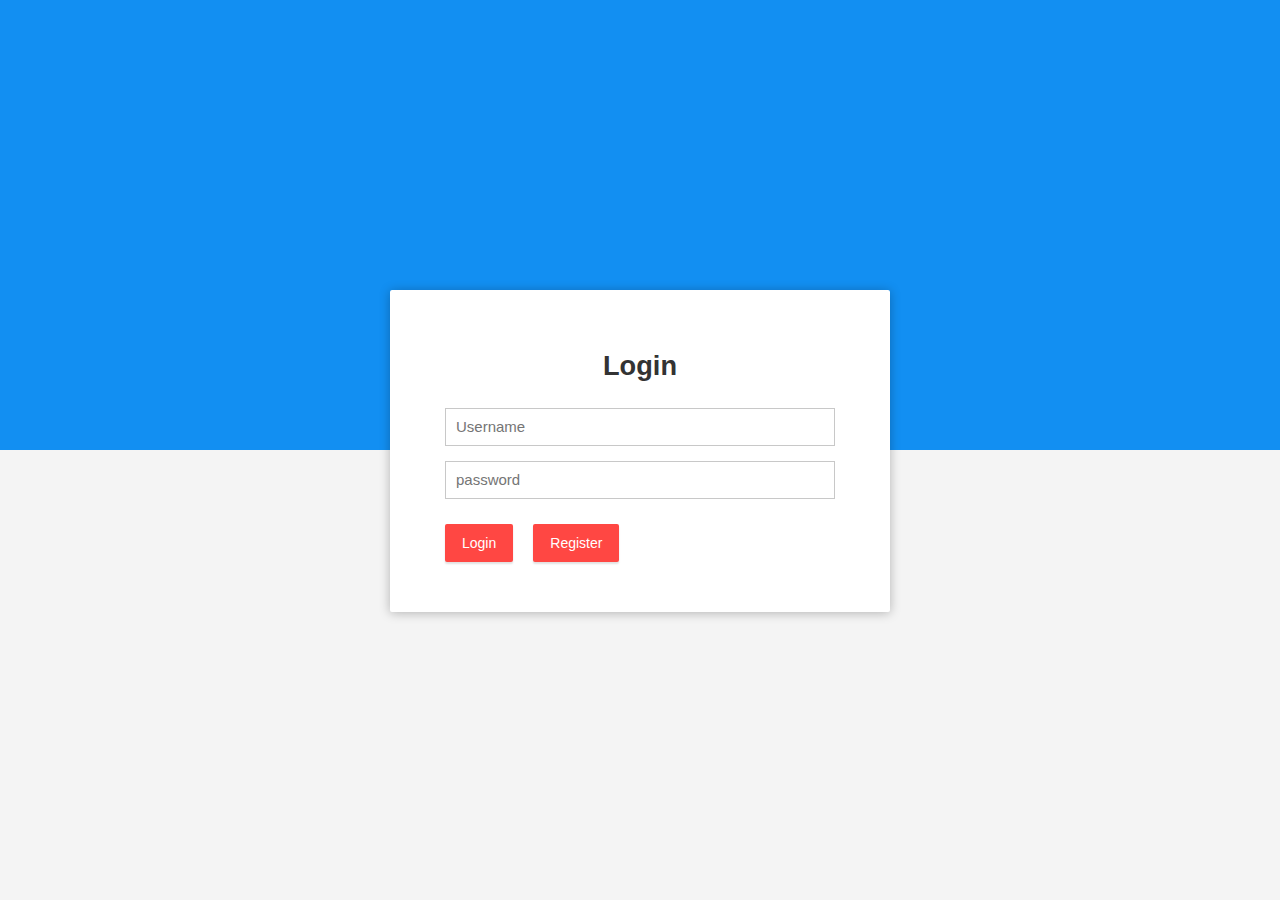
<file: index.html>
<!DOCTYPE html>
<html>
  <head>
   <meta charset="UTF-8">
      <meta name="viewport" content="width=device-width, initial-scale=1.0, minimum-scale=1.0">
      <title>login</title>
      <link rel="stylesheet" href="./css/style.css" />
  </head>
  <body>
    <noscript>
      <h2>Sorry! Your browser doesn't support Javascript</h2>
    </noscript>

    <div id="username-page">
        <div class="username-page-container">
            <h1 class="title">Login</h1>
            <form id="usernameForm" name="usernameForm">
                <div class="form-group">
                    <input type="text" id="user_name" placeholder="Username" autocomplete="off" class="form-control" />
                </div>
                <div class="form-group">
                </div>
            </form>
            <form id="password" name="password">
                <div class="form-group">
                    <input type="password" id="pass_word" placeholder="password" autocomplete="off" class="form-control" />
                </div>
                <div class="buttons">
                    <div class="form-group">
                        <button type="button" class="accent username-submit" onclick="send()">Login</button>
                    </div>
                    <div class="form-group">
                        <button id="register-btn" type="button" class="accent username-submit" onclick="redirectToReg()">Register</button>
                    </div>
                </div>
            </form>
        </div>
    </div>
    <script src="./js/main.js"></script>
  </body>
</html>
</file>
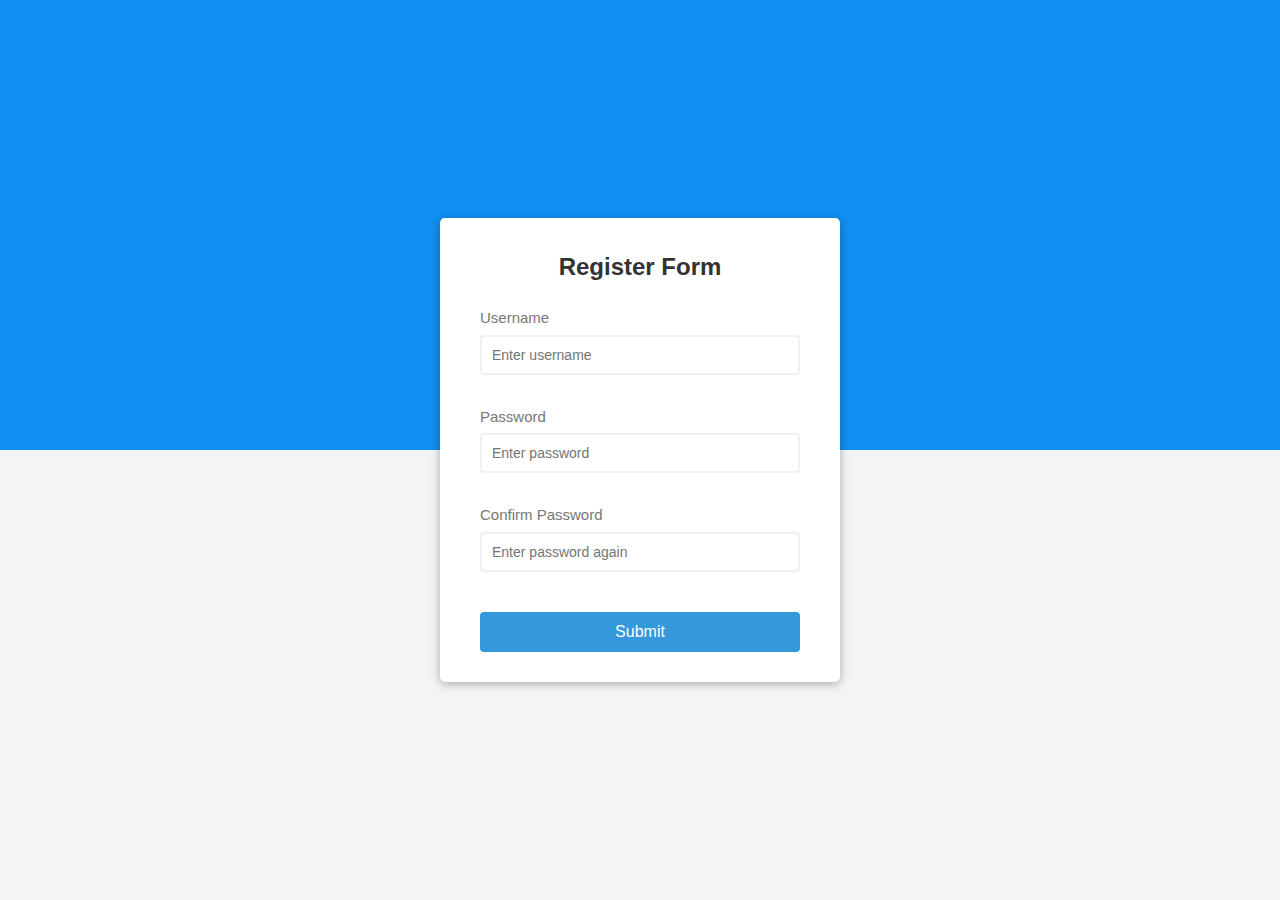
<file: register.html>
<!DOCTYPE html>
<html lang="en">
  <head>
    <meta charset="UTF-8"/>
    <meta name="viewport" content="width=device-width, initial-scale=1.0" />
    <meta http-equiv="X-UA-Compatible" content="ie=edge" />
    <link rel="stylesheet" href="./css/register.css" />
    <title>Register</title>
  </head>
  <body>
    <div id="register-wrapped">
      <form id="form" class="form">
        <h2>Register Form</h2>
        <div class="form-control">
          <label for="username">Username</label>
          <input type="text" id="username" placeholder="Enter username" />
          <small>Error message</small>
        </div>
        <div class="form-control">
          <label for="password">Password</label>
          <input type="password" id="password" placeholder="Enter password" />
          <small>Error message</small>
        </div>
        <div class="form-control">
          <label for="password2">Confirm Password</label>
          <input
            type="password"
            id="password2"
            placeholder="Enter password again"/>
          <small>Error message</small>
        </div>
        <button id="registerBtn" type="submit" onclick="send()">Submit</button>
      </form>
    </div>

    <script src="./js/register.js"></script>
  </body>
</html>
</file>
<file: css/style.css>
* {
    -webkit-box-sizing: border-box;
    -moz-box-sizing: border-box;
    box-sizing: border-box;
}

html,body {
    height: 100%;
    overflow: hidden;
}

body {
    margin: 0;
    padding: 0;
    font-weight: 400;
    font-family: "Helvetica Neue", Helvetica, Arial, sans-serif;
    font-size: 1rem;
    line-height: 1.58;
    color: #333;
    background-color: #f4f4f4;
    height: 100%;
}

body:before {
    height: 50%;
    width: 100%;
    position: absolute;
    top: 0;
    left: 0;
    background: #128ff2;
    content: "";
    z-index: 0;
}

.clearfix:after {
    display: block;
    content: "";
    clear: both;
}

.hidden {
    display: none;
}

.form-control {
    width: 100%;
    min-height: 38px;
    font-size: 15px;
    border: 1px solid #c8c8c8;
}

.form-group {
    margin-bottom: 15px;
}

input {
    padding-left: 10px;
    outline: none;
}

h1, h2, h3, h4, h5, h6 {
    margin-top: 20px;
    margin-bottom: 20px;
}

h1 {
    font-size: 1.7em;
}

a {
    color: #128ff2;
}

button {
    box-shadow: none;
    border: 1px solid transparent;
    font-size: 14px;
    outline: none;
    line-height: 100%;
    white-space: nowrap;
    vertical-align: middle;
    padding: 0.6rem 1rem;
    border-radius: 2px;
    transition: all 0.2s ease-in-out;
    cursor: pointer;
    min-height: 38px;
}

button.default {
    background-color: #e8e8e8;
    color: #333;
    box-shadow: 0 2px 2px 0 rgba(0, 0, 0, 0.12);
}

button.primary {
    background-color: #128ff2;
    box-shadow: 0 2px 2px 0 rgba(0, 0, 0, 0.12);
    color: #fff;
}

button.accent {
    background-color: #ff4743;
    box-shadow: 0 2px 2px 0 rgba(0, 0, 0, 0.12);
    color: #fff;
}

#username-page {
    text-align: center;
}

.username-page-container {
    background: #fff;
    box-shadow: 0 1px 11px rgba(0, 0, 0, 0.27);
    border-radius: 2px;
    width: 100%;
    max-width: 500px;
    display: inline-block;
    margin-top: 42px;
    vertical-align: middle;
    position: relative;
    padding: 35px 55px 35px;
    min-height: 250px;
    position: absolute;
    top: 50%;
    left: 0;
    right: 0;
    margin: 0 auto;
    margin-top: -160px;
}

.buttons {
    display: flex;
}

#register-btn{
    margin-left: 20px;
}

.username-page-container .username-submit {
    margin-top: 10px;
}
button a{
    text-decoration: none;
    color:#fff;
}
</file>
<file: css/register.css>
@import url('https://fonts.googleapis.com/css?family=Open+Sans&display=swap');
* {
    -webkit-box-sizing: border-box;
    -moz-box-sizing: border-box;
    box-sizing: border-box;
}

html,body {
    height: 100%;
    overflow: hidden;
}

:root {
    --success-color: #2ecc71;
    --error-color: #e74c3c;
}

body {
    margin: 0;
    padding: 0;
    font-weight: 400;
    font-family: "Helvetica Neue", Helvetica, Arial, sans-serif;
    font-size: 1rem;
    line-height: 1.58;
    color: #333;
    background-color: #f4f4f4;
    height: 100%;
    display: flex;
    align-items: center;
    justify-content: center;
}

body:before {
    height: 50%;
    width: 100%;
    position: absolute;
    top: 0;
    left: 0;
    background: #128ff2;
    content: "";
    z-index: -1;
}

.clearfix:after {
    display: block;
    content: "";
    clear: both;
}

.hidden {
    display: none;
}

.form-control {
    width: 100%;
    min-height: 38px;
    font-size: 15px;
    border: 1px solid #c8c8c8;
}

.form-group {
    margin-bottom: 15px;
}

input {
    padding-left: 10px;
    outline: none;
}

h1, h2, h3, h4, h5, h6 {
    margin-top: 20px;
    margin-bottom: 20px;
}

h1 {
    font-size: 1.7em;
}

a {
    color: #128ff2;
}

button {
    box-shadow: none;
    border: 1px solid transparent;
    font-size: 14px;
    outline: none;
    line-height: 100%;
    white-space: nowrap;
    vertical-align: middle;
    padding: 0.6rem 1rem;
    border-radius: 2px;
    transition: all 0.2s ease-in-out;
    cursor: pointer;
    min-height: 38px;
}

button.default {
    background-color: #e8e8e8;
    color: #333;
    box-shadow: 0 2px 2px 0 rgba(0, 0, 0, 0.12);
}

button.primary {
    background-color: #128ff2;
    box-shadow: 0 2px 2px 0 rgba(0, 0, 0, 0.12);
    color: #fff;
}

button.accent {
    background-color: #ff4743;
    box-shadow: 0 2px 2px 0 rgba(0, 0, 0, 0.12);
    color: #fff;
}

#username-page {
    text-align: center;
}

.username-page-container {
    background: #fff;
    box-shadow: 0 1px 11px rgba(0, 0, 0, 0.27);
    border-radius: 2px;
    width: 100%;
    max-width: 500px;
    display: inline-block;
    margin-top: 42px;
    vertical-align: middle;
    position: relative;
    padding: 35px 55px 35px;
    min-height: 250px;
    position: absolute;
    top: 50%;
    left: 0;
    right: 0;
    margin: 0 auto;
    margin-top: -160px;
}

.username-page-container .username-submit {
    margin-top: 10px;
}


#chat-page {
    position: relative;
    height: 100%;
}

.chat-container {
    max-width: 700px;
    margin-left: auto;
    margin-right: auto;
    background-color: #fff;
    box-shadow: 0 1px 11px rgba(0, 0, 0, 0.27);
    margin-top: 30px;
    height: calc(100% - 60px);
    max-height: 600px;
    position: relative;
}

#chat-page ul {
    list-style-type: none;
    background-color: #FFF;
    margin: 0;
    overflow: auto;
    overflow-y: scroll;
    padding: 0 20px 0px 20px;
    height: calc(100% - 150px);
}

#chat-page #messageForm {
    padding: 20px;
}

#chat-page ul li {
    line-height: 1.5rem;
    padding: 10px 20px;
    margin: 0;
    border-bottom: 1px solid #f4f4f4;
}

#chat-page ul li p {
    margin: 0;
}

#chat-page .event-message {
    width: 100%;
    text-align: center;
    clear: both;
}

#chat-page .event-message p {
    color: #777;
    font-size: 14px;
    word-wrap: break-word;
}

#chat-page .chat-message {
    padding-left: 68px;
    position: relative;
}

#chat-page .chat-message i {
    position: absolute;
    width: 42px;
    height: 42px;
    overflow: hidden;
    left: 10px;
    display: inline-block;
    vertical-align: middle;
    font-size: 18px;
    line-height: 42px;
    color: #fff;
    text-align: center;
    border-radius: 50%;
    font-style: normal;
    text-transform: uppercase;
}

#chat-page .chat-message span {
    color: #333;
    font-weight: 600;
}

#chat-page .chat-message p {
    color: #43464b;
}

#messageForm .input-group input {
    float: left;
    width: calc(100% - 85px);
}

#messageForm .input-group button {
    float: left;
    width: 80px;
    height: 38px;
    margin-left: 5px;
}

.chat-header {
    text-align: center;
    padding: 15px;
    border-bottom: 1px solid #ececec;
}

.chat-header h2 {
    margin: 0;
    font-weight: 500;
}

#connecting {
    padding-top: 5px;
    text-align: center;
    color: #777;
    position: absolute;
    top: 65px;
    width: 100%;
}


@media screen and (max-width: 730px) {

    .chat-container {
        margin-left: 10px;
        margin-right: 10px;
        margin-top: 10px;
    }
}

@media screen and (max-width: 480px) {
    .chat-container {
        height: calc(100% - 30px);
    }

    .username-page-container {
        width: auto;
        margin-left: 15px;
        margin-right: 15px;
        padding: 25px;
    }

    #chat-page ul {
        height: calc(100% - 120px);
    }

    #messageForm .input-group button {
        width: 65px;
    }

    #messageForm .input-group input {
        width: calc(100% - 70px);
    }

    .chat-header {
        padding: 10px;
    }

    #connecting {
        top: 60px;
    }

    .chat-header h2 {
        font-size: 1.1em;
    }
}
#chat-page .chat-container .primary{
    padding: 7px 20px;
    background:#333;
    color:#fff;
    text-align:right;
    display: block;
}

#register-wrapped{
  background-color: #fff;
  border-radius: 5px;
  box-shadow: 0 2px 10px rgba(0, 0, 0, 0.3);
  width: 400px;
}
#register-wrapped h2 {
    text-align: center;
    margin: 0 0 20px;
}
  
#register-wrapped .form {
    padding: 30px 40px;
}
.form-control {
    margin-bottom: 10px;
    padding-bottom: 20px;
    position: relative;
    border:none;
}
  
.form-control label {
    color: #777;
    display: block;
    margin-bottom: 5px;
  }
  
.form-control input {
    border: 2px solid #f0f0f0;
    border-radius: 4px;
    display: block;
    width: 100%;
    padding: 10px;
    font-size: 14px;
}
  
.form-control input:focus {
    outline: 0;
    border-color: #777;
}
  
.form-control.success input {
    border-color: var(--success-color);
}
  
.form-control.error input {
    border-color: var(--error-color);
}
  
.form-control small {
    color: var(--error-color);
    position: absolute;
    bottom: 0;
    left: 0;
    visibility: hidden;
}
  
.form-control.error small {
    visibility: visible;
}
  
#register-wrapped .form button {
    cursor: pointer;
    background-color: #3498db;
    border: 2px solid #3498db;
    border-radius: 4px;
    color: #fff;
    display: block;
    font-size: 16px;
    padding: 10px;
    margin-top: 20px;
    width: 100%;
}
</file>
